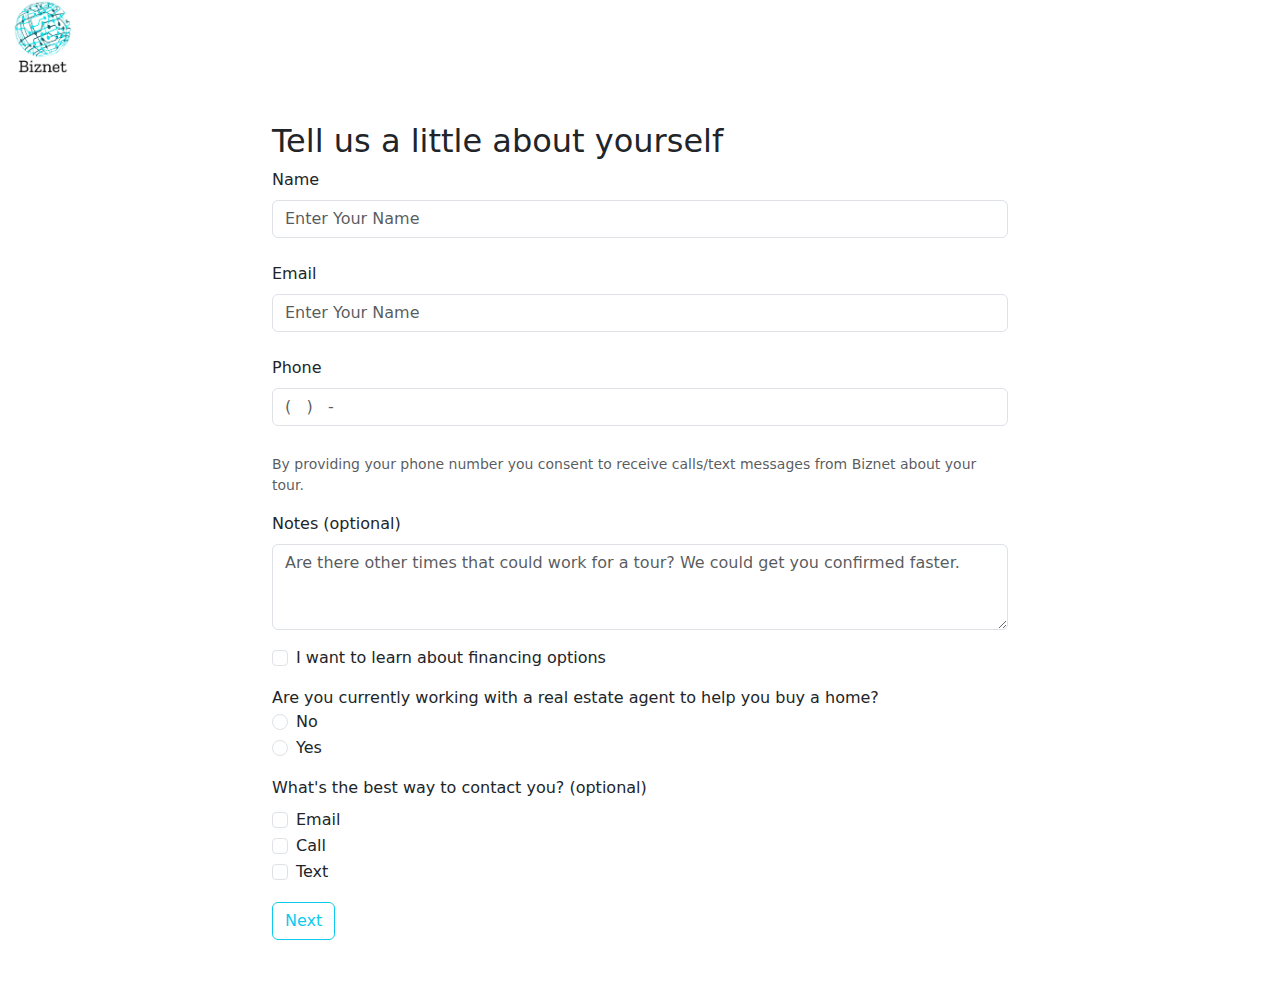
<file: about_yourself.html>
<!DOCTYPE html>
<html lang="en">

<head>
    <meta charset="UTF-8">
    <meta name="viewport" content="width=device-width, initial-scale=1.0">
    <title>Responsive Form</title>
    <link href="https://cdn.jsdelivr.net/npm/bootstrap@5.3.2/dist/css/bootstrap.min.css" rel="stylesheet">
</head>

<body>
    <div class="container-fluid">
        <div class="col-sm-1">
           
           <a href="index.html"> <img src="assets/images/PNG Logo Files/Transparent Logo.png" width="60" alt=""></a>
        </div>
    </div>
    <div class="container py-5">
        <div class="row">
            <div class="col-lg-8 mx-auto">
                <!-- Form 1: Displayed by default -->
                <form id="form1">
                    <h2>Tell us a little about yourself</h2>
                    <div class="mb-3 d-flex gap-4 flex-column ">
                        <div>
                            <label for="Name" class="form-label">Name</label>
                            <input type="text" class="form-control" id="Name" placeholder="Enter Your Name">
                        </div>
                        <div>
                            <label for="Email" class="form-label">Email</label>
                            <input type="text" class="form-control" id="Email" placeholder="Enter Your Name">
                        </div>
                        <div>
                            <label for="phone" class="form-label">Phone</label>
                            <input type="text" class="form-control" id="phone" placeholder="(   )   -   ">
                        </div>
                        <div class="form-text">By providing your phone number you consent to receive calls/text messages
                            from
                            Biznet about your tour.</div>
                    </div>

                    <div class="mb-3">
                        <label for="notes" class="form-label">Notes (optional)</label>
                        <textarea class="form-control" id="notes" rows="3"
                            placeholder="Are there other times that could work for a tour? We could get you confirmed faster."></textarea>
                    </div>

                    <div class="mb-3 form-check">
                        <input type="checkbox" class="form-check-input" id="financingOptions">
                        <label class="form-check-label" for="financingOptions">I want to learn about financing
                            options</label>
                    </div>

                    <div class="mb-3">
                        <label>Are you currently working with a real estate agent to help you buy a home?</label>
                        <div class="form-check">
                            <input class="form-check-input" type="radio" name="realEstateAgent" id="noAgent" value="no">
                            <label class="form-check-label" for="noAgent">
                                No
                            </label>
                        </div>
                        <div class="form-check">
                            <input class="form-check-input" type="radio" name="realEstateAgent" id="yesAgent"
                                value="yes">
                            <label class="form-check-label" for="yesAgent">
                                Yes
                            </label>
                        </div>
                    </div>

                    <div class="mb-3 d-flex flex-column">
                        <label class="form-label">What's the best way to contact you? (optional)</label>
                        <div class="form-check form-check-inline">
                            <input class="form-check-input" type="checkbox" id="contactEmail" value="email">
                            <label class="form-check-label" for="contactEmail">Email</label>
                        </div>
                        <div class="form-check form-check-inline">
                            <input class="form-check-input" type="checkbox" id="contactCall" value="call">
                            <label class="form-check-label" for="contactCall">Call</label>
                        </div>
                        <div class="form-check form-check-inline">
                            <input class="form-check-input" type="checkbox" id="contactText" value="text">
                            <label class="form-check-label" for="contactText">Text</label>
                        </div>
                    </div>

                    <button type="button" class="btn btn-outline-info" data-bs-toggle="modal"
                        data-bs-target="#infoModal">
                        Next
                    </button>
                </form>

                <!-- Modal -->
                <div class="modal fade" id="infoModal" tabindex="-1" aria-labelledby="infoModalLabel"
                    aria-hidden="true">
                    <div class="modal-dialog">
                        <div class="modal-content">
                            <div class="modal-header">
                                <h5 class="modal-title" id="infoModalLabel">Tell us a little about yourself</h5>
                                <button type="button" class="btn-close" data-bs-dismiss="modal"
                                    aria-label="Close"></button>
                            </div>
                            <div class="modal-body">
                                <div class="container">
                                    <h5>Have you signed an agreement committing you to work with your agent?</h5>
                                    <p>Some agents require you to sign a "buyer's agency agreement" that commits you to
                                        working with
                                        that agent when you buy a home. Have you signed such an agreement?</p>
                                    <form>
                                        <div class="mb-3 form-check">
                                            <input type="radio" class="form-check-input" id="yes" name="agentAgreement">
                                            <label class="form-check-label" for="yes">Yes</label>
                                        </div>
                                        <div class="mb-3 form-check">
                                            <input type="radio" class="form-check-input" id="no" name="agentAgreement">
                                            <label class="form-check-label" for="no">No</label>
                                        </div>

                                        <p>Questions? Call us: <span class="phone-number">(301) 396-7857</span></p>

                                        <button type="button" id="nextBtn" class="btn btn-outline-info"
                                            data-bs-dismiss="modal">
                                            Next
                                        </button>
                                    </form>
                                </div>
                            </div>
                        </div>
                    </div>
                </div>

                <!-- Form 2: Hidden by default -->
                <div class="container shadow p-4" id="form2" style="display: none;">
                    <h2>Please contact your agent to schedule a tour</h2>
                    <p>We can only tour with you if you’re open to buying with a Biznet Partner Agent.</p>
                    <p><a href="#" onclick="alert('Link to benefits');">Learn more about the benefits of buying with a
                            Biznet Partner Agent</a></p>
                    <p>Questions? Call us at <span class="phone-number">(301) 396-7857</span></p>
                    <a href="index.html"><button class="btn btn-outline-danger"> Close</button></a>
                </div>

            </div>
        </div>
    </div>

    <script>
        document.getElementById('nextBtn').addEventListener('click', function () {
            // Hide the first form
            document.getElementById('form1').style.display = 'none';
            // Show the second form
            document.getElementById('form2').style.display = 'block';
        });
    </script>


    <script src="https://cdn.jsdelivr.net/npm/bootstrap@5.3.2/dist/js/bootstrap.bundle.min.js"></script>
</body>

</html>
</file>
